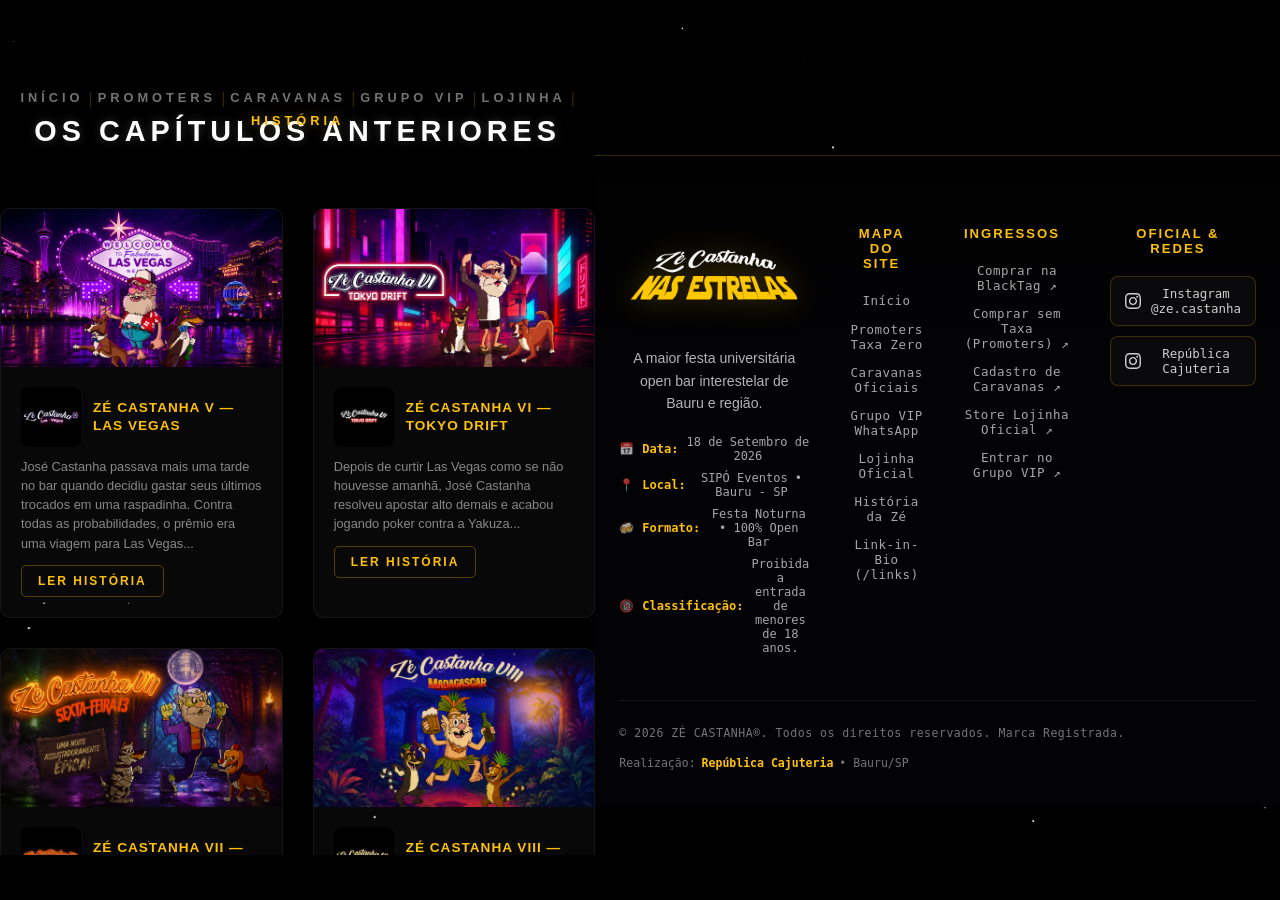
<file: historia/index.html>
<!DOCTYPE html>
<html lang="pt-BR">
<head>
    <meta charset="UTF-8">
    <meta name="viewport" content="width=device-width, initial-scale=1.0">
    <title>Zé Castanha - A Saga</title>
    <!-- Open Graph / WhatsApp Preview -->
    <meta property="og:title" content="Zé Castanha - A Saga">
    <meta property="og:description" content="Conheça a lenda e a história de todas as edições anteriores!">
    <meta property="og:image" content="https://zecastanha.com/assets/capa-blacktag.png">
    <meta property="og:url" content="https://zecastanha.com/historia">
    <meta property="og:type" content="website">
    <meta name="twitter:card" content="summary_large_image">
    <!-- Usa o mesmo CSS do projeto raiz -->
    <link rel="icon" type="image/png" href="../assets/favicon.png">
    <link rel="stylesheet" href="../style.css">
    <link rel="preconnect" href="https://fonts.googleapis.com">
    <link rel="preconnect" href="https://fonts.gstatic.com" crossorigin>
    <link href="https://fonts.googleapis.com/css2?family=Montserrat:wght@300;400;700;900&display=swap" rel="stylesheet">

    <!-- Google tag (gtag.js) -->
    <script async src="https://www.googletagmanager.com/gtag/js?id=G-5NX6RLXTT3"></script>
    <script>
      window.dataLayer = window.dataLayer || [];
      function gtag(){dataLayer.push(arguments);}
      gtag('js', new Date());

      gtag('config', 'G-5NX6RLXTT3');
    </script>

    <!-- Meta Pixel Code -->
    <script>
    !function(f,b,e,v,n,t,s)
    {if(f.fbq)return;n=f.fbq=function(){n.callMethod?
    n.callMethod.apply(n,arguments):n.queue.push(arguments)};
    if(!f._fbq)f._fbq=n;n.push=n;n.loaded=!0;n.version='2.0';
    n.queue=[];t=b.createElement(e);t.async=!0;
    t.src=v;s=b.getElementsByTagName(e)[0];
    s.parentNode.insertBefore(t,s)}(window, document,'script',
    'https://connect.facebook.net/en_US/fbevents.js');
    fbq('init', '9953934791370507');
    fbq('track', 'PageView');
    </script>
    <noscript><img height="1" width="1" style="display:none"
    src="https://www.facebook.com/tr?id=9953934791370507&ev=PageView&noscript=1"
    /></noscript>
    <!-- End Meta Pixel Code -->
</head>
<body>
    <canvas id="spaceCanvas"></canvas>

    <!-- Hamburger (Mobile) -->
    <button class="hamburger" id="hamburgerBtn" aria-label="Menu">
        <span class="hamburger-line"></span>
        <span class="hamburger-line"></span>
        <span class="hamburger-line"></span>
    </button>

    <!-- Mobile Menu Overlay -->
    <div class="mobile-menu" id="mobileMenu">
        <nav class="mobile-menu-nav">
            <a href="../" class="mobile-menu-link">INÍCIO</a>
            <a href="../promoters/" class="mobile-menu-link">PROMOTERS</a>
            <a href="../caravanas/" class="mobile-menu-link" onclick="closeMobileMenu()">CARAVANAS</a>
            <a href="../#vip" class="mobile-menu-link" onclick="closeMobileMenu()">GRUPO VIP</a>
            <a href="../lojinha/" class="mobile-menu-link">LOJINHA</a>
            <a href="./" class="mobile-menu-link active">HISTÓRIA</a>
            <a href="../links/" class="mobile-menu-link">LINKS</a>
        </nav>
    </div>

    <div id="uiContainer">
        <!-- O state-panel já aparece ativo na página de história -->
        <div class="state-panel active" style="opacity: 1; visibility: visible;">
            
            <!-- Menu de Navegação -->
            <nav class="premium-nav nav-desktop" style="padding-top: 20px; flex-wrap: wrap; gap: 5px;">
                <a href="../" class="nav-btn" style="text-decoration: none;">INÍCIO</a>
                <span class="nav-separator">|</span>
                <a href="../promoters/" class="nav-btn" style="text-decoration: none;">PROMOTERS</a>
                <span class="nav-separator">|</span>
                <a href="../caravanas/" class="nav-btn" style="text-decoration: none;">CARAVANAS</a>
                <span class="nav-separator">|</span>
                <a href="../#vip" class="nav-btn" style="text-decoration: none;">GRUPO VIP</a>
                <span class="nav-separator">|</span>
                <a href="../lojinha/" class="nav-btn" style="text-decoration: none;">LOJINHA</a>
                <span class="nav-separator">|</span>
                <a href="./" class="nav-btn active" style="text-decoration: none;">HISTÓRIA</a>
            </nav>

            <h2 class="history-title" style="margin-top: 40px;">OS CAPÍTULOS ANTERIORES</h2>
            
            <div class="history-grid">
                <!-- Edição: Las Vegas -->
                <article class="history-card" onclick="openModal('modal-lasvegas')">
                    <img src="../assets/las%20vegas.png" class="card-banner" style="object-fit: cover;" loading="lazy" alt="Banner">
                    <div class="card-content">
                        <div class="card-header">
                            <img src="../assets/ze%20las%20vegas%20logo%20png.png" class="card-logo" style="object-fit: contain; background-color: #000;" loading="lazy" alt="Logo">
                            <h3>ZÉ CASTANHA V — LAS VEGAS</h3>
                        </div>
                        <p class="card-lore">José Castanha passava mais uma tarde no bar quando decidiu gastar seus últimos trocados em uma raspadinha. Contra todas as probabilidades, o prêmio era uma viagem para Las Vegas...</p>
                        <button class="read-more-btn">LER HISTÓRIA</button>
                    </div>
                </article>

                <!-- Edição: Tokyo Drift -->
                <article class="history-card" onclick="openModal('modal-tokyodrift')">
                    <img src="../assets/tokyo%20drift.png" class="card-banner" style="object-fit: cover;" loading="lazy" alt="Banner">
                    <div class="card-content">
                        <div class="card-header">
                            <img src="../assets/ze%20las%20tokyo%20logo%20png.png" class="card-logo" style="object-fit: contain; background-color: #000;" loading="lazy" alt="Logo">
                            <h3>ZÉ CASTANHA VI — TOKYO DRIFT</h3>
                        </div>
                        <p class="card-lore">Depois de curtir Las Vegas como se não houvesse amanhã, José Castanha resolveu apostar alto demais e acabou jogando poker contra a Yakuza...</p>
                        <button class="read-more-btn">LER HISTÓRIA</button>
                    </div>
                </article>

                <!-- Edição: Sexta-Feira 13 -->
                <article class="history-card" onclick="openModal('modal-sexta13')">
                    <img src="../assets/sexta%20feira.png" class="card-banner" style="object-fit: cover;" loading="lazy" alt="Banner">
                    <div class="card-content">
                        <div class="card-header">
                            <img src="../assets/ze%20logo%20sexta%20feira%2013%20png.png" class="card-logo" style="object-fit: contain; background-color: #000;" loading="lazy" alt="Logo">
                            <h3>ZÉ CASTANHA VII — SEXTA-FEIRA 13</h3>
                        </div>
                        <p class="card-lore">Após escapar da confusão em Tokyo, José Castanha e os Dogs seguiram viagem sem rumo até chegarem à misteriosa Transilvânia...</p>
                        <button class="read-more-btn">LER HISTÓRIA</button>
                    </div>
                </article>

                <!-- Edição: Madagascar -->
                <article class="history-card" onclick="openModal('modal-madagascar')">
                    <img src="../assets/madagascar.png" class="card-banner" style="object-fit: cover;" loading="lazy" alt="Banner">
                    <div class="card-content">
                        <div class="card-header">
                            <img src="../assets/ze%20logo%20madagascar.png.png" class="card-logo" style="object-fit: contain; background-color: #000;" loading="lazy" alt="Logo">
                            <h3>ZÉ CASTANHA VIII — MADAGASCAR</h3>
                        </div>
                        <p class="card-lore">Depois de transformar um castelo assombrado da Transilvânia em festa, José Castanha resolveu descansar da única maneira que considerou confortável...</p>
                        <button class="read-more-btn">LER HISTÓRIA</button>
                    </div>
                </article>
            </div>
        </div>

        <!-- ====== FOOTER PROFISSIONAL ====== -->
        <footer class="site-footer" style="margin-top: 60px;">
            <div class="site-footer-inner">
                <!-- Brand Column -->
                <div class="footer-brand">
                    <img src="../assets/FUNDO%201%20PNG%20deitada.png" alt="Zé Castanha IX — Nas Estrelas" class="footer-logo-img">
                    <p class="footer-tagline">A maior festa universitária open bar interestelar de Bauru e região.</p>
                    <div class="footer-event-info">
                        <span class="footer-info-item">📅 <strong>Data:</strong> 18 de Setembro de 2026</span>
                        <span class="footer-info-item">📍 <strong>Local:</strong> SIPÓ Eventos • Bauru - SP</span>
                        <span class="footer-info-item">🍻 <strong>Formato:</strong> Festa Noturna • 100% Open Bar</span>
                        <span class="footer-info-item">🔞 <strong>Classificação:</strong> Proibida a entrada de menores de 18 anos.</span>
                    </div>
                </div>

                <!-- Coluna 2: Mapa do Site -->
                <div class="footer-col">
                    <h4 class="footer-col-title">MAPA DO SITE</h4>
                    <ul class="footer-nav-list">
                        <li><a href="../">Início</a></li>
                        <li><a href="../promoters/">Promoters Taxa Zero</a></li>
                        <li><a href="../caravanas/">Caravanas Oficiais</a></li>
                        <li><a href="../#vip">Grupo VIP WhatsApp</a></li>
                        <li><a href="../lojinha/">Lojinha Oficial</a></li>
                        <li><a href="./">História da Zé</a></li>
                        <li><a href="../links/">Link-in-Bio (/links)</a></li>
                    </ul>
                </div>

                <!-- Coluna 3: Ingressos & Acessos -->
                <div class="footer-col">
                    <h4 class="footer-col-title">INGRESSOS</h4>
                    <ul class="footer-nav-list">
                        <li><a href="https://blacktag.com.br/eventos/32653/ze-castanha-ix-nas-estrelas" target="_blank">Comprar na BlackTag ↗</a></li>
                        <li><a href="../promoters/">Comprar sem Taxa (Promoters) ↗</a></li>
                        <li><a href="../caravanas/">Cadastro de Caravanas ↗</a></li>
                        <li><a href="https://store.blacktag.com.br/lojinhaoficialzecastanha" target="_blank">Store Lojinha Oficial ↗</a></li>
                        <li><a href="../vip/">Entrar no Grupo VIP ↗</a></li>
                    </ul>
                </div>

                <!-- Coluna 4: Redes Sociais & Conexão -->
                <div class="footer-col">
                    <h4 class="footer-col-title">OFICIAL & REDES</h4>
                    <div class="footer-socials">
                        <a href="https://instagram.com/ze.castanha" target="_blank" class="footer-social-link">
                            <svg viewBox="0 0 24 24"><path d="M12 2.163c3.204 0 3.584.012 4.85.07 3.252.148 4.771 1.691 4.919 4.919.058 1.265.069 1.645.069 4.849 0 3.205-.012 3.584-.069 4.849-.149 3.225-1.664 4.771-4.919 4.919-1.266.058-1.644.07-4.85.07-3.204 0-3.584-.012-4.849-.07-3.26-.149-4.771-1.699-4.919-4.92-.058-1.265-.07-1.644-.07-4.849 0-3.204.013-3.583.07-4.849.149-3.227 1.664-4.771 4.919-4.919 1.266-.057 1.645-.069 4.849-.069zm0-2.163c-3.259 0-3.667.014-4.947.072-4.358.2-6.78 2.618-6.98 6.98-.059 1.281-.073 1.689-.073 4.948 0 3.259.014 3.668.072 4.948.2 4.358 2.618 6.78 6.98 6.98 1.281.058 1.689.072 4.948.072 3.259 0 3.668-.014 4.948-.072 4.354-.2 6.782-2.618 6.979-6.98.059-1.28.073-1.689.073-4.948 0-3.259-.014-3.667-.072-4.947-.196-4.354-2.617-6.78-6.979-6.98-1.281-.059-1.69-.073-4.949-.073zm0 5.838c-3.403 0-6.162 2.759-6.162 6.162s2.759 6.163 6.162 6.163 6.162-2.759 6.162-6.163c0-3.403-2.759-6.162-6.162-6.162zm0 10.162c-2.209 0-4-1.79-4-4 0-2.209 1.791-4 4-4s4 1.791 4 4c0 2.21-1.791 4-4 4zm6.406-11.845c-.796 0-1.441.645-1.441 1.44s.645 1.44 1.441 1.44c.795 0 1.439-.645 1.439-1.44s-.644-1.44-1.439-1.44z"/></svg>
                            Instagram @ze.castanha
                        </a>
                        <a href="https://instagram.com/repcajuteria" target="_blank" class="footer-social-link">
                            <svg viewBox="0 0 24 24"><path d="M12 2.163c3.204 0 3.584.012 4.85.07 3.252.148 4.771 1.691 4.919 4.919.058 1.265.069 1.645.069 4.849 0 3.205-.012 3.584-.069 4.849-.149 3.225-1.664 4.771-4.919 4.919-1.266.058-1.644.07-4.85.07-3.204 0-3.584-.012-4.849-.07-3.26-.149-4.771-1.699-4.919-4.92-.058-1.265-.07-1.644-.07-4.849 0-3.204.013-3.583.07-4.849.149-3.227 1.664-4.771 4.919-4.919 1.266-.057 1.645-.069 4.849-.069zm0-2.163c-3.259 0-3.667.014-4.947.072-4.358.2-6.78 2.618-6.98 6.98-.059 1.281-.073 1.689-.073 4.948 0 3.259.014 3.668.072 4.948.2 4.358 2.618 6.78 6.98 6.98 1.281.058 1.689.072 4.948.072 3.259 0 3.668-.014 4.948-.072 4.354-.2 6.782-2.618 6.979-6.98.059-1.28.073-1.689.073-4.948 0-3.259-.014-3.667-.072-4.947-.196-4.354-2.617-6.78-6.979-6.98-1.281-.059-1.69-.073-4.949-.073zm0 5.838c-3.403 0-6.162 2.759-6.162 6.162s2.759 6.163 6.162 6.163 6.162-2.759 6.162-6.163c0-3.403-2.759-6.162-6.162-6.162zm0 10.162c-2.209 0-4-1.79-4-4 0-2.209 1.791-4 4-4s4 1.791 4 4c0 2.21-1.791 4-4 4zm6.406-11.845c-.796 0-1.441.645-1.441 1.44s.645 1.44 1.441 1.44c.795 0 1.439-.645 1.439-1.44s-.644-1.44-1.439-1.44z"/></svg>
                            República Cajuteria
                        </a>
                    </div>
                </div>
            </div>

            <!-- Bottom Bar / Legal & Copyright -->
            <div class="footer-bottom">
                <p class="footer-copyright">© 2026 ZÉ CASTANHA®. Todos os direitos reservados. Marca Registrada.</p>
                <p class="footer-realizacao">Realização: <a href="https://instagram.com/repcajuteria" target="_blank">República Cajuteria</a> • Bauru/SP</p>
            </div>
        </footer>
    </div>

    <!-- MODAIS DE HISTÓRIA -->

    <!-- Modal: Las Vegas -->
    <div id="modal-lasvegas" class="story-modal hidden">
        <div class="modal-content">
            <button class="close-modal-btn" onclick="closeModal('modal-lasvegas')">×</button>
            <img src="../assets/las%20vegas.png" class="modal-banner" style="object-fit: cover;" loading="lazy" alt="Modal Banner">
            <div class="modal-body">
                <div class="card-header">
                    <img src="../assets/ze%20las%20vegas%20logo%20png.png" class="card-logo" style="object-fit: contain; background-color: #000;" loading="lazy" alt="Logo">
                    <h3>ZÉ CASTANHA V — LAS VEGAS</h3>
                </div>
                <div class="card-lore">
                    <p>José Castanha passava mais uma tarde no bar quando decidiu gastar seus últimos trocados em uma raspadinha. Contra todas as probabilidades, o prêmio era uma viagem para Las Vegas. Ao lado dos Dogs, o velho embarcou rumo à cidade dos cassinos e rapidamente se encantou pelas luzes, pelas apostas e pela falsa sensação de que estava ficando rico. Entre uma jogatina e outra, acabou entrando em uma partida de poker maior do que deveria e se viu cercado por gente muito mais perigosa do que imaginava. Mesmo sem entender direito como chegou naquela situação, José saiu de Las Vegas levando uma nova dívida, vários problemas e a certeza de que sua aventura estava apenas começando.</p>
                </div>
            </div>
        </div>
    </div>

    <!-- Modal: Tokyo Drift -->
    <div id="modal-tokyodrift" class="story-modal hidden">
        <div class="modal-content">
            <button class="close-modal-btn" onclick="closeModal('modal-tokyodrift')">×</button>
            <img src="../assets/tokyo%20drift.png" class="modal-banner" style="object-fit: cover;" loading="lazy" alt="Modal Banner">
            <div class="modal-body">
                <div class="card-header">
                    <img src="../assets/ze%20las%20tokyo%20logo%20png.png" class="card-logo" style="object-fit: contain; background-color: #000;" loading="lazy" alt="Logo">
                    <h3>ZÉ CASTANHA VI — TOKYO DRIFT</h3>
                </div>
                <div class="card-lore">
                    <p>Depois de curtir Las Vegas como se não houvesse amanhã, José Castanha resolveu apostar alto demais e acabou jogando poker contra a Yakuza. Como era de se esperar, o velho perdeu, criou uma dívida absurda e foi sequestrado, deixando para os Dogs a missão de resgatá-lo. Seguindo um bilhete misterioso, eles foram parar em Tokyo, onde a única saída era vencer um desafio nas ruas. Foi assim que o Fusca roxo do Zé virou máquina de fuga, derrapando entre luzes neon, perseguições e confusão. No fim, o velho escapou do jeito que sabia: sem entender nada, segurando uma garrafa e transformando o perigo em festa.</p>
                </div>
            </div>
        </div>
    </div>

    <!-- Modal: Sexta-Feira 13 -->
    <div id="modal-sexta13" class="story-modal hidden">
        <div class="modal-content">
            <button class="close-modal-btn" onclick="closeModal('modal-sexta13')">×</button>
            <img src="../assets/sexta%20feira.png" class="modal-banner" style="object-fit: cover;" loading="lazy" alt="Modal Banner">
            <div class="modal-body">
                <div class="card-header">
                    <img src="../assets/ze%20logo%20sexta%20feira%2013%20png.png" class="card-logo" style="object-fit: contain; background-color: #000;" loading="lazy" alt="Logo">
                    <h3>ZÉ CASTANHA VII — SEXTA-FEIRA 13</h3>
                </div>
                <div class="card-lore">
                    <p>Após escapar da confusão em Tokyo, José Castanha e os Dogs seguiram viagem sem rumo até chegarem à misteriosa Transilvânia. O que parecia apenas mais uma parada acabou levando o trio até um antigo castelo cercado por lendas, monstros e criaturas estranhas da noite. Enquanto qualquer pessoa normal teria ido embora imediatamente, José decidiu entrar para ver se tinha bebida. Entre vampiros, múmias, lobisomens e fantasmas, o velho acabou transformando o castelo em uma enorme pista de dança e se tornou a figura mais popular da festa. Quando a noite terminou, ninguém sabia explicar exatamente o que aconteceu, mas todos concordavam que aquela tinha sido a Sexta-Feira 13 mais animada da história.</p>
                </div>
            </div>
        </div>
    </div>

    <!-- Modal: Madagascar -->
    <div id="modal-madagascar" class="story-modal hidden">
        <div class="modal-content">
            <button class="close-modal-btn" onclick="closeModal('modal-madagascar')">×</button>
            <img src="../assets/madagascar.png" class="modal-banner" style="object-fit: cover;" loading="lazy" alt="Modal Banner">
            <div class="modal-body">
                <div class="card-header">
                    <img src="../assets/ze%20logo%20madagascar.png.png" class="card-logo" style="object-fit: contain; background-color: #000;" loading="lazy" alt="Logo">
                    <h3>ZÉ CASTANHA VIII — MADAGASCAR</h3>
                </div>
                <div class="card-lore">
                    <p>Depois de transformar um castelo assombrado da Transilvânia em festa, José Castanha resolveu descansar da única maneira que considerou confortável naquele momento: dormindo dentro de um caixão. O problema é que o caixão foi confundido com carga e acabou embarcado em um navio cargueiro rumo a Madagascar. Quando os Dogs perceberam o desaparecimento do velho, partiram em uma corrida desesperada para encontrá-lo. Dias depois, José acordou sem a menor ideia de onde estava, cercado por praias tropicais, árvores gigantes e animais exóticos. Em vez de procurar o caminho de casa, fez o que sempre fazia: abriu uma bebida, fez novos amigos e transformou a ilha inteira em uma grande festa.</p>
                </div>
            </div>
        </div>
    </div>

    <script src="script.js"></script>
</body>
</html>
</file>
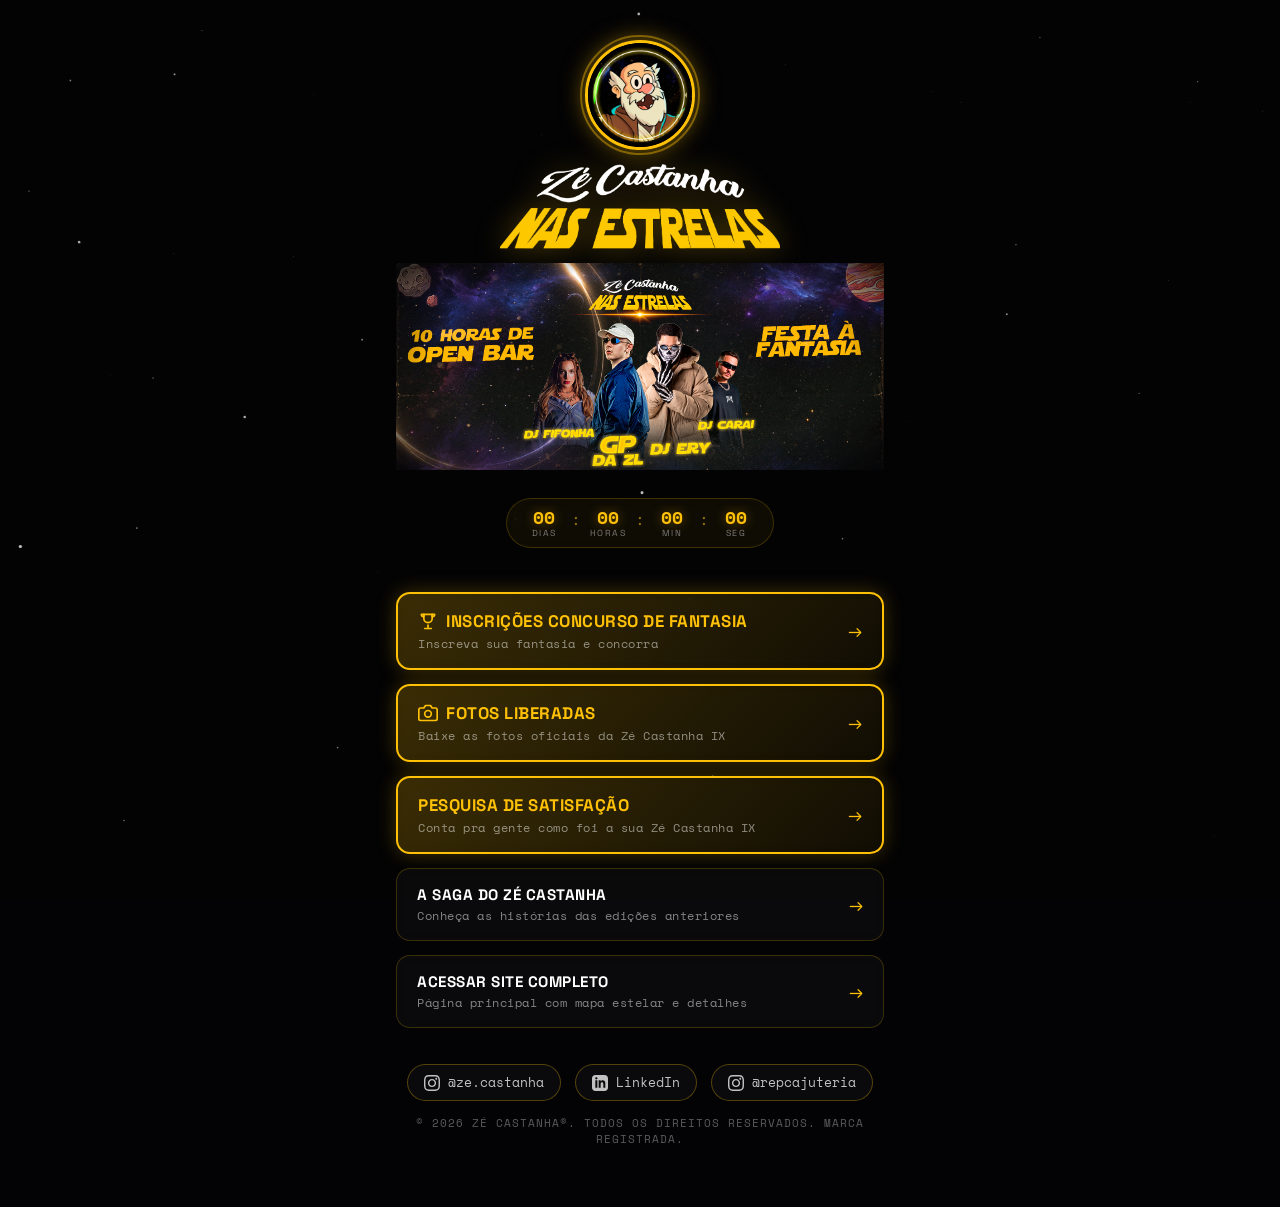
<file: links/index.html>
<!DOCTYPE html>
<html lang="pt-BR">
<head>
    <meta charset="UTF-8">
    <meta name="viewport" content="width=device-width, initial-scale=1.0">
    <title>Links Oficiais — Zé Castanha IX Nas Estrelas</title>
    
    <!-- Open Graph / WhatsApp / Instagram Preview -->
    <meta property="og:title" content="Zé Castanha IX — Nas Estrelas | Links Oficiais">
    <meta property="og:description" content="Ingressos, Promoters Taxa Zero, Caravanas, Lojinha e Grupo VIP. Que a Farra Esteja com Você!">
    <meta property="og:image" content="https://zecastanha.com/assets/capa-blacktag.png">
    <meta property="og:url" content="https://zecastanha.com/links">
    <meta property="og:type" content="website">
    <meta name="twitter:card" content="summary_large_image">

    <!-- Favicon -->
    <link rel="icon" type="image/png" href="../assets/favicon.png">

    <!-- Fontes -->
    <link rel="preconnect" href="https://fonts.googleapis.com">
    <link rel="preconnect" href="https://fonts.gstatic.com" crossorigin>
    <link href="https://fonts.googleapis.com/css2?family=Space+Grotesk:wght@300;400;500;600;700&family=Space+Mono:wght@400;700&display=swap" rel="stylesheet">
    <link rel="stylesheet" href="../style.css">

    <!-- Google tag (gtag.js) -->
    <script async src="https://www.googletagmanager.com/gtag/js?id=G-5NX6RLXTT3"></script>
    <script>
      window.dataLayer = window.dataLayer || [];
      function gtag(){dataLayer.push(arguments);}
      gtag('js', new Date());
      gtag('config', 'G-5NX6RLXTT3');
    </script>

    <!-- Meta Pixel Code -->
    <script>
    !function(f,b,e,v,n,t,s)
    {if(f.fbq)return;n=f.fbq=function(){n.callMethod?
    n.callMethod.apply(n,arguments):n.queue.push(arguments)};
    if(!f._fbq)f._fbq=n;n.push=n;n.loaded=!0;n.version='2.0';
    n.queue=[];t=b.createElement(e);t.async=!0;
    t.src=v;s=b.getElementsByTagName(e)[0];
    s.parentNode.insertBefore(t,s)}(window, document,'script',
    'https://connect.facebook.net/en_US/fbevents.js');
    fbq('init', '9953934791370507');
    fbq('track', 'PageView');
    </script>
    <noscript><img height="1" width="1" style="display:none"
    src="https://www.facebook.com/tr?id=9953934791370507&ev=PageView&noscript=1"
    /></noscript>
    <!-- End Meta Pixel Code -->

    <style>
        html, body {
            overflow-x: hidden;
            background: #030305;
        }

        .links-page {
            min-height: 100vh;
            position: relative;
            z-index: 1;
            display: flex;
            flex-direction: column;
            align-items: center;
            padding: 40px 16px 60px;
            width: 100%;
            max-width: 520px;
            margin: 0 auto;
            box-sizing: border-box;
        }

        /* Profile Header */
        .links-header {
            text-align: center;
            display: flex;
            flex-direction: column;
            align-items: center;
            margin-bottom: 24px;
            width: 100%;
        }

        .links-avatar-wrap {
            position: relative;
            width: 110px;
            height: 110px;
            margin-bottom: 4px;
        }

        .links-avatar {
            width: 100%;
            height: 100%;
            border-radius: 50%;
            object-fit: cover;
            border: 3px solid #FFC107;
            box-shadow: 0 0 25px rgba(255, 193, 7, 0.5);
            background: #000;
        }

        .links-avatar-pulse {
            position: absolute;
            top: -5px;
            left: -5px;
            right: -5px;
            bottom: -5px;
            border-radius: 50%;
            border: 2px solid rgba(255, 193, 7, 0.4);
            animation: avatarPulse 2.5s infinite ease-out;
            pointer-events: none;
        }

        @keyframes avatarPulse {
            0% { transform: scale(1); opacity: 0.8; }
            100% { transform: scale(1.2); opacity: 0; }
        }

        .links-logo-img {
            max-width: 280px;
            width: 100%;
            height: auto;
            margin-bottom: 4px;
            filter: drop-shadow(0 0 15px rgba(255, 193, 7, 0.3));
        }

        /* Banner (mesma capa/estilo da home) — aqui sem o espaçamento
           grande de topo que a hero section usa, já que não tem nav
           absoluta por cima. */
        .links-header .hero-banner {
            margin: 10px auto 18px;
        }

        /* Countdown */
        .links-countdown-wrap {
            margin-bottom: 20px;
            width: 100%;
            display: flex;
            justify-content: center;
        }

        /* Link Cards */
        .links-list {
            display: flex;
            flex-direction: column;
            gap: 14px;
            width: 100%;
        }

        .link-card {
            position: relative;
            display: flex;
            align-items: center;
            justify-content: space-between;
            padding: 16px 20px;
            background: rgba(255, 255, 255, 0.03);
            border: 1px solid rgba(255, 193, 7, 0.2);
            border-radius: 14px;
            text-decoration: none;
            color: #fff;
            transition: all 0.3s cubic-bezier(0.25, 0.46, 0.45, 0.94);
            backdrop-filter: blur(8px);
            overflow: hidden;
        }

        .link-card:hover {
            border-color: #FFC107;
            background: rgba(255, 193, 7, 0.08);
            transform: translateY(-3px);
            box-shadow: 0 0 25px rgba(255, 193, 7, 0.25);
        }

        .link-card:active {
            transform: translateY(0) scale(0.98);
        }

        .link-card-content {
            display: flex;
            flex-direction: column;
            gap: 3px;
            text-align: left;
        }

        .link-card-title {
            font-family: 'Space Grotesk', sans-serif;
            font-size: 0.95rem;
            font-weight: 700;
            letter-spacing: 0.5px;
            color: #fff;
            display: flex;
            align-items: center;
            gap: 8px;
        }

        .link-card-desc {
            font-family: 'Space Mono', monospace;
            font-size: 0.72rem;
            color: rgba(255, 255, 255, 0.5);
            letter-spacing: 0.5px;
        }

        .link-card-arrow {
            font-size: 1.1rem;
            color: #FFC107;
            transition: transform 0.3s ease;
        }

        .link-card:hover .link-card-arrow {
            transform: translateX(4px);
        }

        /* Card Destaque: Comprar Ingresso */
        .link-card.featured {
            background: linear-gradient(135deg, rgba(255, 193, 7, 0.22) 0%, rgba(255, 193, 7, 0.06) 100%);
            border: 2px solid #FFC107;
            box-shadow: 0 0 20px rgba(255, 193, 7, 0.25);
            animation: cardGlow 2.5s infinite alternate;
        }

        .link-card.featured .link-card-title {
            color: #FFC107;
            font-size: 1.05rem;
        }

        @keyframes cardGlow {
            0% { box-shadow: 0 0 15px rgba(255, 193, 7, 0.2); }
            100% { box-shadow: 0 0 30px rgba(255, 193, 7, 0.45); }
        }

        /* Card Taxa Zero */
        .link-card.taxa-zero {
            border-color: rgba(255, 193, 7, 0.4);
            background: rgba(255, 255, 255, 0.04);
        }

        .link-tag {
            font-size: 0.6rem;
            background: #FFC107;
            color: #000;
            padding: 2px 6px;
            border-radius: 4px;
            font-weight: 700;
            letter-spacing: 0.5px;
            margin-left: 4px;
        }

        /* Footer */
        .links-footer {
            margin-top: 36px;
            text-align: center;
            display: flex;
            flex-direction: column;
            align-items: center;
            gap: 14px;
        }

        .links-socials {
            display: flex;
            gap: 14px;
        }

        .links-social-btn {
            color: rgba(255, 255, 255, 0.75);
            text-decoration: none;
            font-family: 'Space Mono', monospace;
            font-size: 0.8rem;
            display: flex;
            align-items: center;
            gap: 8px;
            padding: 8px 16px;
            border-radius: 25px;
            border: 1px solid rgba(255, 193, 7, 0.3);
            background: rgba(255, 255, 255, 0.03);
            transition: all 0.3s;
        }

        .links-social-btn svg {
            width: 16px;
            height: 16px;
            fill: currentColor;
        }

        .links-social-btn:hover {
            color: #FFC107;
            border-color: #FFC107;
            background: rgba(255, 193, 7, 0.1);
            box-shadow: 0 0 15px rgba(255, 193, 7, 0.3);
        }

        .links-copy {
            font-family: 'Space Mono', monospace;
            font-size: 0.68rem;
            color: rgba(255, 255, 255, 0.35);
            letter-spacing: 1px;
        }
    </style>
</head>
<body>
    <canvas id="spaceCanvas"></canvas>

    <div class="links-page">
        <!-- Header / Perfil -->
        <header class="links-header">
            <div class="links-avatar-wrap">
                <img src="../assets/icone_ze_opt.png" alt="Zé Castanha" class="links-avatar">
                <div class="links-avatar-pulse"></div>
            </div>
            
            <!-- Logo oficial da festa -->
            <img src="../assets/logo-topo.png" alt="Zé Castanha Nas Estrelas" class="links-logo-img">

            <!-- Banner (capa BlackTag, mesmo estilo da home) -->
            <div class="hero-banner">
                <img src="../assets/capa-blacktag.png" alt="Zé Castanha IX Nas Estrelas — 18 de Setembro — 10 horas de open bar, festa à fantasia, DJ GP da ZL, DJ Ery, DJ Fifonha, DJ Carai — Sipó Eventos" class="hero-banner-img">
            </div>

            <!-- Contador Regressivo -->
            <div class="links-countdown-wrap">
                <div class="hero-countdown" id="heroCountdown">
                    <div class="countdown-unit">
                        <span class="countdown-val" id="cdDays">00</span>
                        <span class="countdown-tag">DIAS</span>
                    </div>
                    <span class="countdown-colon">:</span>
                    <div class="countdown-unit">
                        <span class="countdown-val" id="cdHours">00</span>
                        <span class="countdown-tag">HORAS</span>
                    </div>
                    <span class="countdown-colon">:</span>
                    <div class="countdown-unit">
                        <span class="countdown-val" id="cdMinutes">00</span>
                        <span class="countdown-tag">MIN</span>
                    </div>
                    <span class="countdown-colon">:</span>
                    <div class="countdown-unit">
                        <span class="countdown-val" id="cdSeconds">00</span>
                        <span class="countdown-tag">SEG</span>
                    </div>
                </div>
            </div>
        </header>

        <!-- Lista de Links -->
        <main class="links-list">

            <!-- Concurso de Fantasia -->
            <a href="https://forms.gle/7r23hGjPASDb7WpS8" target="_blank" class="link-card featured">
                <div class="link-card-content">
                    <span class="link-card-title">
                        <svg viewBox="0 0 24 24" width="20" height="20" fill="none" stroke="currentColor" stroke-width="2" stroke-linecap="round" stroke-linejoin="round"><path d="M8 21h8"></path><path d="M12 17v4"></path><path d="M7 4h10v5a5 5 0 0 1-10 0z"></path><path d="M5 4h2v3a3 3 0 0 1-3-3z"></path><path d="M19 4h-2v3a3 3 0 0 0 3-3z"></path></svg>
                        INSCRIÇÕES CONCURSO DE FANTASIA
                    </span>
                    <span class="link-card-desc">Inscreva sua fantasia e concorra</span>
                </div>
                <span class="link-card-arrow">→</span>
            </a>

            <!-- Fotos Liberadas -->
            <a href="https://drive.google.com/drive/folders/1M03fsDQoBJ14HuDWOHGcXSRiZsOKfMEJ" target="_blank" class="link-card featured">
                <div class="link-card-content">
                    <span class="link-card-title">
                        <svg viewBox="0 0 24 24" width="20" height="20" fill="none" stroke="currentColor" stroke-width="2" stroke-linecap="round" stroke-linejoin="round"><path d="M23 19a2 2 0 0 1-2 2H3a2 2 0 0 1-2-2V8a2 2 0 0 1 2-2h4l2-3h6l2 3h4a2 2 0 0 1 2 2z"></path><circle cx="12" cy="13" r="4"></circle></svg>
                        FOTOS LIBERADAS
                    </span>
                    <span class="link-card-desc">Baixe as fotos oficiais da Zé Castanha IX</span>
                </div>
                <span class="link-card-arrow">→</span>
            </a>

            <!-- 0. Pesquisa de Satisfação -->
            <a href="https://docs.google.com/forms/d/e/1FAIpQLSeIKcz5_KSv8PbtXJQ8ELuywoS_xk4rn3A-1LmFIRpVFVPB7w/viewform" target="_blank" class="link-card featured">
                <div class="link-card-content">
                    <span class="link-card-title">PESQUISA DE SATISFAÇÃO</span>
                    <span class="link-card-desc">Conta pra gente como foi a sua Zé Castanha IX</span>
                </div>
                <span class="link-card-arrow">→</span>
            </a>

            <!-- 6. História da Zé -->
            <a href="../historia/" class="link-card">
                <div class="link-card-content">
                    <span class="link-card-title">A SAGA DO ZÉ CASTANHA</span>
                    <span class="link-card-desc">Conheça as histórias das edições anteriores</span>
                </div>
                <span class="link-card-arrow">→</span>
            </a>

            <!-- 7. Site Completo -->
            <a href="../" class="link-card">
                <div class="link-card-content">
                    <span class="link-card-title">ACESSAR SITE COMPLETO</span>
                    <span class="link-card-desc">Página principal com mapa estelar e detalhes</span>
                </div>
                <span class="link-card-arrow">→</span>
            </a>

        </main>

        <!-- Footer -->
        <footer class="links-footer">
            <div class="links-socials" style="flex-wrap: wrap; justify-content: center;">
                <a href="https://instagram.com/ze.castanha" target="_blank" class="links-social-btn">
                    <svg viewBox="0 0 24 24"><path d="M12 2.163c3.204 0 3.584.012 4.85.07 3.252.148 4.771 1.691 4.919 4.919.058 1.265.069 1.645.069 4.849 0 3.205-.012 3.584-.069 4.849-.149 3.225-1.664 4.771-4.919 4.919-1.266.058-1.644.07-4.85.07-3.204 0-3.584-.012-4.849-.07-3.26-.149-4.771-1.699-4.919-4.92-.058-1.265-.07-1.644-.07-4.849 0-3.204.013-3.583.07-4.849.149-3.227 1.664-4.771 4.919-4.919 1.266-.057 1.645-.069 4.849-.069zm0-2.163c-3.259 0-3.667.014-4.947.072-4.358.2-6.78 2.618-6.98 6.98-.059 1.281-.073 1.689-.073 4.948 0 3.259.014 3.668.072 4.948.2 4.358 2.618 6.78 6.98 6.98 1.281.058 1.689.072 4.948.072 3.259 0 3.668-.014 4.948-.072 4.354-.2 6.782-2.618 6.979-6.98.059-1.28.073-1.689.073-4.948 0-3.259-.014-3.667-.072-4.947-.196-4.354-2.617-6.78-6.979-6.98-1.281-.059-1.69-.073-4.949-.073zm0 5.838c-3.403 0-6.162 2.759-6.162 6.162s2.759 6.163 6.162 6.163 6.162-2.759 6.162-6.163c0-3.403-2.759-6.162-6.162-6.162zm0 10.162c-2.209 0-4-1.79-4-4 0-2.209 1.791-4 4-4s4 1.791 4 4c0 2.21-1.791 4-4 4zm6.406-11.845c-.796 0-1.441.645-1.441 1.44s.645 1.44 1.441 1.44c.795 0 1.439-.645 1.439-1.44s-.644-1.44-1.439-1.44z"/></svg>
                    @ze.castanha
                </a>
                <a href="https://www.linkedin.com/feed/" target="_blank" class="links-social-btn">
                    <svg viewBox="0 0 24 24"><path d="M19 0h-14c-2.761 0-5 2.239-5 5v14c0 2.761 2.239 5 5 5h14c2.762 0 5-2.239 5-5v-14c0-2.761-2.238-5-5-5zm-11 19h-3v-11h3v11zm-1.5-12.268c-.966 0-1.75-.79-1.75-1.764s.784-1.764 1.75-1.764 1.75.79 1.75 1.764-.783 1.764-1.75 1.764zm13.5 12.268h-3v-5.604c0-3.368-4-3.113-4 0v5.604h-3v-11h3v1.765c1.396-2.586 7-2.777 7 2.476v6.759z"/></svg>
                    LinkedIn
                </a>
                <a href="https://instagram.com/repcajuteria" target="_blank" class="links-social-btn">
                    <svg viewBox="0 0 24 24"><path d="M12 2.163c3.204 0 3.584.012 4.85.07 3.252.148 4.771 1.691 4.919 4.919.058 1.265.069 1.645.069 4.849 0 3.205-.012 3.584-.069 4.849-.149 3.225-1.664 4.771-4.919 4.919-1.266.058-1.644.07-4.85.07-3.204 0-3.584-.012-4.849-.07-3.26-.149-4.771-1.699-4.919-4.92-.058-1.265-.07-1.644-.07-4.849 0-3.204.013-3.583.07-4.849.149-3.227 1.664-4.771 4.919-4.919 1.266-.057 1.645-.069 4.849-.069zm0-2.163c-3.259 0-3.667.014-4.947.072-4.358.2-6.78 2.618-6.98 6.98-.059 1.281-.073 1.689-.073 4.948 0 3.259.014 3.668.072 4.948.2 4.358 2.618 6.78 6.98 6.98 1.281.058 1.689.072 4.948.072 3.259 0 3.668-.014 4.948-.072 4.354-.2 6.782-2.618 6.979-6.98.059-1.28.073-1.689.073-4.948 0-3.259-.014-3.667-.072-4.947-.196-4.354-2.617-6.78-6.979-6.98-1.281-.059-1.69-.073-4.949-.073zm0 5.838c-3.403 0-6.162 2.759-6.162 6.162s2.759 6.163 6.162 6.163 6.162-2.759 6.162-6.163c0-3.403-2.759-6.162-6.162-6.162zm0 10.162c-2.209 0-4-1.79-4-4 0-2.209 1.791-4 4-4s4 1.791 4 4c0 2.21-1.791 4-4 4zm6.406-11.845c-.796 0-1.441.645-1.441 1.44s.645 1.44 1.441 1.44c.795 0 1.439-.645 1.439-1.44s-.644-1.44-1.439-1.44z"/></svg>
                    @repcajuteria
                </a>
            </div>
            <p class="links-copy">© 2026 ZÉ CASTANHA®. TODOS OS DIREITOS RESERVADOS. MARCA REGISTRADA.</p>
        </footer>
    </div>

    <script src="../script.js"></script>
</body>
</html>
</file>
<file: style.css>
/* ============================
   ZÉ CASTANHA NAS ESTRELAS
   Design System v2 — Seções Imersivas
   ============================ */

/* --- FONT FACE: Star Jedi --- */
@font-face {
    font-family: 'Star Jedi';
    src: url('https://cdn.jsdelivr.net/gh/caiobep/star-jedi-font/StarJedi-DGRW.ttf') format('truetype');
    font-weight: normal;
    font-style: normal;
    font-display: swap;
}

:root {
    --bg-color: #030305;
    --text-color: #ffffff;
    --gold: #FFC107;
    --gold-glow: rgba(255, 193, 7, 0.4);
    --gold-soft: #FFD54F;
    --blue: #4bd5ee;
    --blue-glow: rgba(75, 213, 238, 0.3);
    --red-alert: #ff4444;
    --font-main: 'Space Grotesk', sans-serif;
    --font-mono: 'Space Mono', monospace;
    --font-star: 'Star Jedi', sans-serif;
}

* {
    margin: 0;
    padding: 0;
    box-sizing: border-box;
}

html {
    scroll-behavior: smooth;
}

body {
    background-color: var(--bg-color);
    color: var(--text-color);
    font-family: var(--font-main);
    overflow-x: hidden;
}

/* --- CANVAS FUNDO FIXO --- */
#spaceCanvas {
    position: fixed;
    top: 0;
    left: 0;
    width: 100%;
    height: 100%;
    z-index: 0;
}

/* ============================
   HERO SECTION
   ============================ */
.hero-section {
    position: relative;
    z-index: 10;
    min-height: 100vh;
    display: flex;
    flex-direction: column;
    align-items: center;
    justify-content: center;
    gap: 10px;
    padding: 30px 20px;
}

/* --- NAVEGAÇÃO --- */
.premium-nav {
    position: absolute;
    top: 25px;
    left: 0;
    right: 0;
    display: flex;
    gap: 30px;
    justify-content: center;
    padding-bottom: 12px;
    z-index: 20;
}

.nav-btn {
    background: transparent;
    border: none;
    color: #fff;
    font-size: 0.8rem;
    font-weight: 600;
    letter-spacing: 4px;
    cursor: pointer;
    font-family: var(--font-main);
    transition: color 0.3s, text-shadow 0.3s;
    opacity: 0.45;
    text-transform: uppercase;
}

.nav-btn.active, .nav-btn:hover {
    color: var(--gold);
    opacity: 1;
    text-shadow: 0 0 12px var(--gold-glow);
}

.nav-separator {
    color: rgba(255, 193, 7, 0.2);
    font-size: 1rem;
    font-weight: 300;
    user-select: none;
}

/* --- HAMBURGER BUTTON --- */
.hamburger {
    display: none; /* Escondido no desktop */
    position: fixed;
    top: 20px;
    right: 20px;
    z-index: 1000;
    background: rgba(0, 0, 0, 0.6);
    border: 1px solid rgba(255, 193, 7, 0.25);
    border-radius: 8px;
    padding: 10px 9px;
    cursor: pointer;
    flex-direction: column;
    gap: 5px;
    backdrop-filter: blur(8px);
}

.hamburger-line {
    display: block;
    width: 22px;
    height: 2px;
    background: var(--gold);
    border-radius: 2px;
    transition: transform 0.3s, opacity 0.3s;
}

/* Animação X quando aberto */
.hamburger.open .hamburger-line:nth-child(1) {
    transform: translateY(7px) rotate(45deg);
}
.hamburger.open .hamburger-line:nth-child(2) {
    opacity: 0;
}
.hamburger.open .hamburger-line:nth-child(3) {
    transform: translateY(-7px) rotate(-45deg);
}

/* --- MOBILE MENU OVERLAY --- */
.mobile-menu {
    display: none; /* Escondido no desktop */
    position: fixed;
    top: 0;
    left: 0;
    width: 100%;
    height: 100%;
    background: rgba(3, 3, 5, 0.95);
    backdrop-filter: blur(15px);
    z-index: 999;
    justify-content: center;
    align-items: center;
    opacity: 0;
    visibility: hidden;
    transition: opacity 0.3s, visibility 0.3s;
}

.mobile-menu.open {
    opacity: 1;
    visibility: visible;
}

.mobile-menu-nav {
    display: flex;
    flex-direction: column;
    align-items: center;
    gap: 30px;
}

.mobile-menu-link {
    font-family: var(--font-main);
    font-size: 1.1rem;
    font-weight: 600;
    letter-spacing: 5px;
    color: rgba(255, 255, 255, 0.5);
    text-decoration: none;
    text-transform: uppercase;
    transition: color 0.3s, text-shadow 0.3s, transform 0.3s;
    padding: 8px 0;
}

.mobile-menu-link:hover,
.mobile-menu-link.active {
    color: var(--gold);
    text-shadow: 0 0 15px var(--gold-glow);
    transform: scale(1.05);
}

/* --- LOGO (canto superior esquerdo) --- */
.hero-logo-badge {
    position: absolute;
    top: 18px;
    left: 20px;
    z-index: 25;
    height: 34px;
    width: auto;
    filter: drop-shadow(0 0 10px rgba(255, 193, 7, 0.35));
}

/* --- BANNER PRINCIPAL (capa do evento) ---
   Sem card/borda: a imagem se funde no cenário via mask (fade radial nas
   bordas) em vez de ficar "flutuando" dentro de uma caixa. Proporção
   cinematográfica 2.35:1 — recorta o topo da arte (line-up/headline) e
   descarta a faixa de data/local de baixo, que já é redundante com o
   Save the Date logo abaixo. */
.hero-banner {
    position: relative;
    width: 100%;
    max-width: 980px;
    margin: 64px auto 0;
    animation: floatLogo 4s ease-in-out infinite;
}

.hero-banner-img {
    display: block;
    width: 100%;
    height: auto;
    aspect-ratio: 2.35 / 1;
    object-fit: cover;
    object-position: top;
    -webkit-mask-image: radial-gradient(ellipse 72% 78% at center, #000 60%, transparent 100%);
    mask-image: radial-gradient(ellipse 72% 78% at center, #000 60%, transparent 100%);
    filter: drop-shadow(0 0 50px rgba(255, 193, 7, 0.16));
}

@keyframes floatLogo {
    0%, 100% { transform: translateY(0); }
    50% { transform: translateY(-8px); }
}

/* --- HERO DATE --- */
.hero-date {
    display: flex;
    flex-direction: column;
    align-items: center;
    gap: 6px;
    margin-top: 15px;
}

.hero-date-label {
    font-size: 0.6rem;
    letter-spacing: 6px;
    color: rgba(255,255,255,0.3);
    text-transform: uppercase;
    font-weight: 500;
}

.hero-date-value {
    font-size: 1.6rem;
    font-weight: 700;
    letter-spacing: 5px;
    color: var(--gold);
    text-shadow: 0 0 20px var(--gold-glow);
}

/* --- HERO COUNTDOWN --- */
.hero-countdown {
    display: flex;
    align-items: center;
    justify-content: center;
    gap: 8px;
    margin-top: 10px;
    padding: 8px 18px;
    background: rgba(255, 193, 7, 0.05);
    border: 1px solid rgba(255, 193, 7, 0.2);
    border-radius: 30px;
    backdrop-filter: blur(8px);
}

.countdown-unit {
    display: flex;
    flex-direction: column;
    align-items: center;
    min-width: 38px;
}

.countdown-val {
    font-family: 'Space Mono', monospace;
    font-size: 1.15rem;
    font-weight: 700;
    color: var(--gold);
    text-shadow: 0 0 12px var(--gold-glow);
    line-height: 1.1;
}

.countdown-tag {
    font-size: 0.55rem;
    letter-spacing: 1.5px;
    color: rgba(255, 255, 255, 0.45);
    text-transform: uppercase;
}

.countdown-colon {
    font-family: 'Space Mono', monospace;
    font-size: 1rem;
    color: var(--gold);
    opacity: 0.6;
    margin-bottom: 8px;
    animation: blinkColon 1s infinite;
}

@keyframes blinkColon {
    0%, 100% { opacity: 0.8; }
    50% { opacity: 0.2; }
}

/* --- SCROLL INDICATOR --- */
.scroll-indicator {
    position: absolute;
    bottom: 30px;
    animation: bounceDown 2s ease-in-out infinite;
}

.scroll-indicator span {
    font-size: 1.4rem;
    color: rgba(255,255,255,0.25);
}

@keyframes bounceDown {
    0%, 100% { transform: translateY(0); opacity: 0.3; }
    50% { transform: translateY(8px); opacity: 0.7; }
}

/* ============================
   SEÇÕES IMERSIVAS (Shared)
   ============================ */
.section-vip,
.section-caravanas {
    position: relative;
    z-index: 10;
    min-height: 80vh;
    display: flex;
    align-items: center;
    justify-content: center;
    padding: 60px 30px;
}

.section-vip {
    border-top: 1px solid rgba(255, 193, 7, 0.08);
}

.section-caravanas {
    border-top: 1px solid rgba(75, 213, 238, 0.08);
}

.section-inner {
    max-width: 1100px;
    width: 100%;
}

/* --- LAYOUT DAS SEÇÕES (Desktop: 2 colunas / Mobile: linear) --- */
.section-layout {
    display: grid;
    grid-template-columns: 1fr 1fr;
    grid-template-rows: auto auto;
    grid-template-areas:
        "text-top visual"
        "text-bottom visual";
    gap: 20px 60px;
    align-items: center;
}

.section-layout.layout-reverse {
    grid-template-areas:
        "visual text-top"
        "visual text-bottom";
}

.section-text-top {
    grid-area: text-top;
    display: flex;
    flex-direction: column;
    gap: 12px;
    align-self: end;
}

.section-text-bottom {
    grid-area: text-bottom;
    display: flex;
    flex-direction: column;
    gap: 14px;
    align-self: start;
}

.section-visual {
    grid-area: visual;
}

.section-tag {
    font-family: var(--font-mono);
    font-size: 0.7rem;
    letter-spacing: 2px;
    color: var(--gold);
    opacity: 0.6;
    text-transform: uppercase;
}

.section-title {
    font-family: var(--font-star);
    font-size: 2.4rem;
    color: var(--gold);
    line-height: 1.15;
    text-shadow: 0 0 25px var(--gold-glow), 0 0 50px rgba(255, 193, 7, 0.15);
}

.section-subtitle {
    font-size: 1.1rem;
    font-weight: 600;
    color: #fff;
    line-height: 1.4;
}

.section-body {
    font-size: 0.95rem;
    color: rgba(255,255,255,0.55);
    line-height: 1.7;
    max-width: 420px;
}

.section-quote {
    font-style: italic;
    font-size: 0.9rem;
    color: var(--blue);
    margin-top: 8px;
    text-shadow: 0 0 10px var(--blue-glow);
    letter-spacing: 1px;
}

/* --- CTA BUTTONS --- */
.cta-btn {
    display: inline-flex;
    align-items: center;
    gap: 10px;
    padding: 16px 32px;
    border-radius: 8px;
    text-decoration: none;
    font-family: var(--font-main);
    font-weight: 700;
    font-size: 0.9rem;
    letter-spacing: 2px;
    text-transform: uppercase;
    transition: transform 0.2s, box-shadow 0.2s;
    position: relative;
    overflow: hidden;
    width: fit-content;
    margin-top: 6px;
}

.cta-gold {
    background: var(--gold);
    color: #000;
    box-shadow: 0 0 20px var(--gold-glow), 0 4px 15px rgba(0,0,0,0.3);
}

.cta-gold::before {
    content: '';
    position: absolute;
    top: -50%;
    left: -50%;
    width: 200%;
    height: 200%;
    background: linear-gradient(45deg, transparent 30%, rgba(255,255,255,0.12) 50%, transparent 70%);
    animation: btnShine 3s ease-in-out infinite;
}

@keyframes btnShine {
    0% { transform: translateX(-100%) rotate(45deg); }
    100% { transform: translateX(100%) rotate(45deg); }
}

.cta-btn:hover {
    transform: scale(1.04);
    box-shadow: 0 0 35px var(--gold-glow), 0 6px 20px rgba(0,0,0,0.4);
}

/* Botão outline (compre no site) */
.cta-outline {
    background: transparent;
    color: var(--gold);
    border: 2px solid var(--gold);
    box-shadow: 0 0 15px var(--gold-glow);
}

.cta-outline::before {
    display: none;
}

.cta-outline:hover {
    background: rgba(255, 193, 7, 0.1);
    box-shadow: 0 0 30px var(--gold-glow);
}

/* Grupo de CTAs no Hero */
.hero-cta-group {
    display: flex;
    gap: 16px;
    margin-top: 30px;
    flex-wrap: wrap;
    justify-content: center;
}

/* Seção centralizada */
.section-center {
    text-align: center;
    display: flex;
    flex-direction: column;
    align-items: center;
    gap: 14px;
}

/* Seção Promoters na Home */
.section-promoters {
    border-top: 1px solid rgba(255, 193, 7, 0.08);
}

/* ============================
   PÁGINA PROMOTERS
   ============================ */
.promoters-page {
    position: relative;
    z-index: 2;
    max-width: 1200px;
    margin: 0 auto;
    padding: 0 30px 80px;
}

.promoters-hero {
    text-align: center;
    padding: 30px 0 50px;
    display: flex;
    flex-direction: column;
    align-items: center;
    gap: 10px;
}

.promoters-hero .section-body {
    max-width: 680px;
}

/* Filtro e Busca de Promoters */
.promoters-filter-wrap {
    width: 100%;
    max-width: 700px;
    margin: 0 auto 30px;
    display: flex;
    flex-direction: column;
    align-items: center;
    gap: 16px;
}

.promoter-search-box {
    position: relative;
    width: 100%;
    max-width: 440px;
}

.promoter-search-box .search-icon {
    position: absolute;
    left: 18px;
    top: 50%;
    transform: translateY(-50%);
    width: 18px;
    height: 18px;
    stroke: #FFC107;
    stroke-width: 2.5;
    fill: none;
    pointer-events: none;
    opacity: 0.9;
    z-index: 2;
}

.promoter-search-input {
    width: 100%;
    padding: 12px 18px 12px 48px;
    background: rgba(255, 255, 255, 0.04);
    border: 1px solid rgba(255, 193, 7, 0.3);
    border-radius: 30px;
    color: #fff;
    font-family: var(--font-main);
    font-size: 0.95rem;
    outline: none;
    transition: all 0.3s ease;
    box-sizing: border-box;
}

.promoter-search-input:focus {
    border-color: var(--gold);
    box-shadow: 0 0 22px rgba(255, 193, 7, 0.4);
    background: rgba(255, 255, 255, 0.08);
}

.promoter-search-input::placeholder {
    color: rgba(255, 255, 255, 0.4);
}

.city-filter-chips {
    display: flex;
    flex-wrap: wrap;
    justify-content: center;
    gap: 8px;
    padding: 0 10px;
}

.city-chip {
    background: rgba(255, 255, 255, 0.03);
    border: 1px solid rgba(255, 193, 7, 0.2);
    border-radius: 20px;
    padding: 6px 14px;
    color: rgba(255, 255, 255, 0.75);
    font-family: 'Space Mono', monospace;
    font-size: 0.75rem;
    letter-spacing: 1px;
    cursor: pointer;
    transition: all 0.25s ease;
    text-transform: uppercase;
}

.city-chip:hover {
    border-color: var(--gold);
    color: #fff;
    background: rgba(255, 193, 7, 0.1);
}

.city-chip.active {
    background: var(--gold);
    color: #000;
    font-weight: 700;
    border-color: var(--gold);
    box-shadow: 0 0 12px rgba(255, 193, 7, 0.5);
}

.promoter-card.hidden-filter {
    display: none !important;
}

/* Grid de cards */
.promoters-grid {
    display: grid;
    grid-template-columns: repeat(4, 1fr);
    gap: 20px;
}

/* Card do promoter */
.promoter-card {
    background: rgba(255, 255, 255, 0.03);
    border: 1px solid rgba(255, 193, 7, 0.1);
    border-radius: 14px;
    padding: 24px 18px;
    display: flex;
    flex-direction: column;
    align-items: center;
    gap: 14px;
    text-align: center;
    transition: border-color 0.3s, box-shadow 0.3s, transform 0.3s;
}

.promoter-card:hover {
    border-color: rgba(255, 193, 7, 0.3);
    box-shadow: 0 0 25px var(--gold-glow);
    transform: translateY(-4px);
}

/* Foto circular */
.promoter-photo {
    width: 80px;
    height: 80px;
    border-radius: 50%;
    object-fit: cover;
    border: 2px solid var(--gold);
    box-shadow: 0 0 12px var(--gold-glow);
}

.promoter-info {
    display: flex;
    flex-direction: column;
    gap: 4px;
}

.promoter-name {
    font-family: var(--font-main);
    font-size: 0.95rem;
    font-weight: 700;
    color: #fff;
    letter-spacing: 0.5px;
}

.promoter-city {
    font-family: var(--font-mono);
    font-size: 0.7rem;
    color: rgba(255, 255, 255, 0.45);
    letter-spacing: 1px;
}

/* Botão WhatsApp do promoter */
.promoter-btn {
    display: inline-flex;
    align-items: center;
    justify-content: center;
    gap: 6px;
    width: 100%;
    padding: 12px 16px;
    background: var(--gold);
    color: #000;
    font-family: var(--font-main);
    font-weight: 700;
    font-size: 0.72rem;
    letter-spacing: 1.5px;
    text-transform: uppercase;
    text-decoration: none;
    border-radius: 8px;
    transition: transform 0.2s, box-shadow 0.2s;
    box-shadow: 0 0 15px var(--gold-glow);
    margin-top: auto;
}

.promoter-btn:hover {
    transform: scale(1.04);
    box-shadow: 0 0 30px var(--gold-glow);
}

/* Footer dos promoters */
.promoters-footer {
    text-align: center;
    padding: 50px 0 0;
    display: flex;
    flex-direction: column;
    align-items: center;
    gap: 16px;
}


/* ============================
   RADAR (Seção VIP)
   ============================ */
.radar-container {
    position: relative;
    width: 320px;
    height: 320px;
    margin: 0 auto;
}

.radar-ring {
    position: absolute;
    border-radius: 50%;
    border: 1px solid rgba(255, 193, 7, 0.12);
    top: 50%;
    left: 50%;
    transform: translate(-50%, -50%);
}

.ring-1 { width: 100%; height: 100%; }
.ring-2 { width: 66%; height: 66%; }
.ring-3 { width: 33%; height: 33%; }

.radar-center {
    position: absolute;
    top: 50%;
    left: 50%;
    width: 8px;
    height: 8px;
    background: var(--gold);
    border-radius: 50%;
    transform: translate(-50%, -50%);
    box-shadow: 0 0 12px var(--gold);
}

.radar-sweep {
    position: absolute;
    top: 50%;
    left: 50%;
    width: 50%;
    height: 2px;
    background: linear-gradient(90deg, var(--gold), transparent);
    transform-origin: left center;
    animation: radarSweep 4s linear infinite;
    opacity: 0.6;
}

@keyframes radarSweep {
    0% { transform: rotate(0deg); }
    100% { transform: rotate(360deg); }
}

.radar-blip {
    position: absolute;
    width: 6px;
    height: 6px;
    background: var(--gold);
    border-radius: 50%;
    animation: blipPulse 2s ease-in-out infinite;
}

.blip-1 { top: 25%; left: 60%; animation-delay: 0s; }
.blip-2 { top: 55%; left: 75%; animation-delay: 0.7s; }
.blip-3 { top: 35%; left: 30%; animation-delay: 1.4s; }

@keyframes blipPulse {
    0%, 100% { opacity: 0.2; box-shadow: 0 0 4px var(--gold); transform: scale(1); }
    50% { opacity: 1; box-shadow: 0 0 12px var(--gold); transform: scale(1.5); }
}

/* Terminal label */
.terminal-label {
    position: absolute;
    bottom: -30px;
    left: 50%;
    transform: translateX(-50%);
    font-family: var(--font-mono);
    font-size: 0.65rem;
    letter-spacing: 3px;
    color: var(--gold);
    opacity: 0.5;
    animation: terminalBlink 1.5s step-end infinite;
    white-space: nowrap;
}

@keyframes terminalBlink {
    0%, 100% { opacity: 0.5; }
    50% { opacity: 0; }
}

/* HUD Lines */
.hud-lines {
    display: flex;
    flex-direction: column;
    gap: 60px;
    position: absolute;
    top: 50%;
    left: 0;
    right: 0;
    transform: translateY(-50%);
    pointer-events: none;
    z-index: -1;
}

.hud-line {
    height: 1px;
    background: linear-gradient(90deg, transparent 0%, rgba(255,193,7,0.06) 30%, rgba(255,193,7,0.06) 70%, transparent 100%);
}

.section-visual {
    position: relative;
    display: flex;
    align-items: center;
    justify-content: center;
    min-height: 350px;
}

/* ============================
   STARMAP (Seção Caravanas)
   ============================ */
.starmap-container {
    position: relative;
    width: 350px;
    height: 350px;
    margin: 0 auto;
}

.starmap-routes {
    position: absolute;
    top: 0;
    left: 0;
    width: 100%;
    height: 100%;
}

.route-line {
    stroke: var(--blue);
    stroke-width: 1;
    stroke-dasharray: 6, 8;
    opacity: 0.3;
    animation: routeDash 2s linear infinite;
}

.route-1 { animation-delay: 0s; }
.route-2 { animation-delay: 0.3s; }
.route-3 { animation-delay: 0.6s; }
.route-4 { animation-delay: 0.9s; }
.route-5 { animation-delay: 1.2s; }
.route-6 { animation-delay: 1.5s; }

@keyframes routeDash {
    0% { stroke-dashoffset: 0; }
    100% { stroke-dashoffset: -28; }
}

/* Centro do mapa (Bauru) */
.starmap-center {
    position: absolute;
    top: 50%;
    left: 50%;
    transform: translate(-50%, -50%);
    width: 16px;
    height: 16px;
    z-index: 5;
    display: flex;
    align-items: center;
    justify-content: center;
}

.starmap-center::before {
    content: '';
    width: 10px;
    height: 10px;
    background: var(--gold);
    border-radius: 50%;
    box-shadow: 0 0 15px var(--gold), 0 0 30px var(--gold-glow);
}

.starmap-center-pulse {
    position: absolute;
    width: 40px;
    height: 40px;
    border: 1px solid var(--gold);
    border-radius: 50%;
    animation: centerPulse 2s ease-out infinite;
}

@keyframes centerPulse {
    0% { transform: scale(0.5); opacity: 0.6; }
    100% { transform: scale(2); opacity: 0; }
}

.starmap-center-label {
    position: absolute;
    top: 22px;
    font-family: var(--font-mono);
    font-size: 0.55rem;
    letter-spacing: 3px;
    color: var(--gold);
    white-space: nowrap;
}

/* Planetas/Cidades */
.starmap-planet {
    position: absolute;
    width: 8px;
    height: 8px;
    background: var(--blue);
    border-radius: 50%;
    box-shadow: 0 0 6px var(--blue);
    z-index: 3;
}

.starmap-planet span {
    position: absolute;
    top: -16px;
    left: 50%;
    transform: translateX(-50%);
    font-family: var(--font-mono);
    font-size: 0.5rem;
    color: var(--blue);
    letter-spacing: 1px;
    white-space: nowrap;
    opacity: 0.7;
}

.planet-1 { top: 12%; left: 18%; }
.planet-2 { top: 18%; left: 80%; }
.planet-3 { top: 60%; left: 10%; }
.planet-4 { top: 73%; left: 72%; }
.planet-5 { top: 85%; left: 35%; }
.planet-6 { top: 43%; left: 78%; }

/* Nebula glow (fundo galáctico) */
.starmap-nebula {
    position: absolute;
    top: 50%;
    left: 50%;
    transform: translate(-50%, -50%);
    width: 280px;
    height: 280px;
    border-radius: 50%;
    background: radial-gradient(
        ellipse at center,
        rgba(75, 213, 238, 0.06) 0%,
        rgba(255, 193, 7, 0.03) 40%,
        transparent 70%
    );
    filter: blur(20px);
    pointer-events: none;
}

/* Grid galáctica */
.starmap-grid {
    position: absolute;
    top: 0;
    left: 0;
    width: 100%;
    height: 100%;
    background-image:
        linear-gradient(rgba(75, 213, 238, 0.04) 1px, transparent 1px),
        linear-gradient(90deg, rgba(75, 213, 238, 0.04) 1px, transparent 1px);
    background-size: 50px 50px;
    border-radius: 8px;
    pointer-events: none;
}

/* Poeira estelar */
.starmap-dust {
    position: absolute;
    width: 2px;
    height: 2px;
    background: rgba(255, 255, 255, 0.5);
    border-radius: 50%;
    animation: dustTwinkle 3s ease-in-out infinite;
}

.dust-1 { top: 8%; left: 45%; animation-delay: 0s; }
.dust-2 { top: 30%; left: 55%; animation-delay: 0.5s; }
.dust-3 { top: 52%; left: 35%; animation-delay: 1s; }
.dust-4 { top: 20%; left: 70%; animation-delay: 1.5s; }
.dust-5 { top: 75%; left: 55%; animation-delay: 0.3s; }
.dust-6 { top: 40%; left: 15%; animation-delay: 0.8s; }
.dust-7 { top: 90%; left: 65%; animation-delay: 1.3s; }
.dust-8 { top: 65%; left: 90%; animation-delay: 1.8s; }

@keyframes dustTwinkle {
    0%, 100% { opacity: 0.2; transform: scale(1); }
    50% { opacity: 0.8; transform: scale(1.5); }
}

/* Segundo pulso do centro */
.starmap-center-pulse.pulse-2 {
    animation-delay: 1s;
}

/* ============================
   LOJINHA (Seção Home)
   ============================ */
.section-lojinha {
    padding: 80px 0;
}

.lojinha-float-img {
    max-width: 280px;
    width: 100%;
    filter: drop-shadow(0 0 30px rgba(255, 193, 7, 0.25));
    animation: lojinhaFloat 3s ease-in-out infinite;
}

@keyframes lojinhaFloat {
    0%, 100% { transform: translateY(0); }
    50% { transform: translateY(-15px); }
}

.lojinha-list {
    list-style: none;
    padding: 0;
    margin: 0 0 30px 0;
    display: flex;
    flex-direction: column;
    gap: 8px;
}

.lojinha-list li {
    font-family: 'Space Mono', monospace;
    font-size: 0.85rem;
    color: rgba(255, 255, 255, 0.7);
    letter-spacing: 2px;
    text-transform: uppercase;
    padding-left: 20px;
    position: relative;
}

.lojinha-list li::before {
    content: '';
    position: absolute;
    left: 0;
    top: 50%;
    transform: translateY(-50%);
    width: 8px;
    height: 8px;
    background: #FFC107;
    border-radius: 50%;
    box-shadow: 0 0 8px rgba(255, 193, 7, 0.5);
}

/* ============================
   TEASERS (Promoters / Lojinha / História)
   ============================ */
.section-teaser {
    position: relative;
    z-index: 2;
    padding: 60px 24px;
}

.teaser-inner {
    max-width: 640px;
    margin: 0 auto;
    text-align: center;
    display: flex;
    flex-direction: column;
    align-items: center;
    gap: 12px;
}

.teaser-inner .cta-btn {
    margin-top: 10px;
}

.teaser-avatars {
    display: flex;
    align-items: center;
    justify-content: center;
    margin: 10px 0;
}

.teaser-avatar {
    width: 56px;
    height: 56px;
    border-radius: 50%;
    object-fit: cover;
    border: 2px solid var(--bg-color);
    box-shadow: 0 0 10px var(--gold-glow);
    margin-left: -14px;
}

.teaser-avatar:first-child {
    margin-left: 0;
}

.teaser-avatar-more {
    width: 56px;
    height: 56px;
    border-radius: 50%;
    display: flex;
    align-items: center;
    justify-content: center;
    background: rgba(255, 193, 7, 0.12);
    border: 2px solid var(--bg-color);
    color: var(--gold);
    font-family: var(--font-mono);
    font-size: 0.75rem;
    font-weight: 700;
    margin-left: -14px;
}

.teaser-products {
    display: flex;
    align-items: center;
    justify-content: center;
    gap: 14px;
    margin: 10px 0;
    flex-wrap: wrap;
}

.teaser-product {
    width: 74px;
    height: 74px;
    object-fit: contain;
    background: rgba(255, 255, 255, 0.04);
    border: 1px solid rgba(255, 193, 7, 0.15);
    border-radius: 12px;
    padding: 8px;
}

/* ============================
   CTA FIXO (sticky)
   ============================ */
.sticky-cta {
    position: fixed;
    left: 0;
    right: 0;
    bottom: -100px;
    z-index: 200;
    padding: 12px 16px calc(12px + env(safe-area-inset-bottom));
    background: linear-gradient(to top, rgba(3, 3, 5, 0.97), rgba(3, 3, 5, 0.85));
    backdrop-filter: blur(10px);
    border-top: 1px solid rgba(255, 193, 7, 0.2);
    transition: bottom 0.35s ease;
}

.sticky-cta.visible {
    bottom: 0;
}

.sticky-cta .cta-btn {
    display: flex;
    max-width: 480px;
    margin: 0 auto;
}

/* ============================
   RESPONSIVE
   ============================ */
/* Promoters grid: tablet */
@media (max-width: 1000px) {
    .promoters-grid {
        grid-template-columns: repeat(3, 1fr);
    }
}

@media (max-width: 700px) {
    .promoters-grid {
        grid-template-columns: repeat(2, 1fr);
        gap: 14px;
    }
    .promoters-page {
        padding: 0 16px 60px;
    }
    .promoter-search-input {
        padding: 11px 16px 11px 42px;
        font-size: 0.9rem;
    }
    .city-chip {
        padding: 5px 11px;
        font-size: 0.7rem;
        letter-spacing: 0.5px;
    }
}

@media (max-width: 450px) {
    .promoters-grid {
        grid-template-columns: 1fr;
    }
    .promoter-card {
        flex-direction: row;
        text-align: left;
        gap: 14px;
        padding: 16px;
        flex-wrap: wrap;
    }
    .promoter-photo {
        width: 60px;
        height: 60px;
    }
    .promoter-info {
        flex: 1;
    }
    .promoter-btn {
        width: 100%;
    }
}

@media (max-width: 850px) {
    /* Esconde nav desktop, mostra hamburger */
    .nav-desktop {
        display: none;
    }
    .hamburger {
        display: flex;
    }
    .mobile-menu {
        display: flex;
    }

    .section-layout,
    .section-layout.layout-reverse {
        grid-template-columns: 1fr;
        grid-template-areas:
            "text-top"
            "visual"
            "text-bottom";
        gap: 25px;
        text-align: center;
    }

    .section-text-top,
    .section-text-bottom {
        align-items: center;
    }

    .section-body {
        max-width: 100%;
    }

    .section-title {
        font-size: 2rem;
    }

    .section-vip,
    .section-caravanas {
        min-height: auto;
        padding: 50px 20px;
    }

    .radar-container {
        width: 230px;
        height: 230px;
    }

    .starmap-container {
        width: 260px;
        height: 260px;
    }

    .hero-banner {
        margin-top: 56px;
    }

    .hero-logo-badge {
        height: 26px;
        top: 14px;
        left: 14px;
    }

    .hero-date-value {
        font-size: 1.3rem;
    }

    .premium-nav {
        gap: 20px;
    }

    .nav-btn {
        font-size: 0.7rem;
        letter-spacing: 3px;
    }

    .cta-btn {
        width: 100%;
        justify-content: center;
    }

    .hero-cta-group {
        flex-direction: column;
        width: 100%;
        padding: 0 20px;
    }

    .hud-lines {
        display: none;
    }
}

@media (max-width: 400px) {
    .section-title {
        font-size: 1.5rem;
    }
    
    .cta-btn {
        font-size: 0.78rem;
        padding: 14px 20px;
    }

    .radar-container {
        width: 200px;
        height: 200px;
    }

    .starmap-container {
        width: 220px;
        height: 220px;
    }

    .hero-banner {
        margin-top: 50px;
    }

    .hero-logo-badge {
        height: 22px;
    }

    .hero-section {
        padding: 20px 15px;
    }

    .section-subtitle {
        font-size: 1rem;
    }

    .section-body {
        font-size: 0.85rem;
    }
}

/* ============================
   CLASSES LEGADO (História page)
   ============================ */

.star-wars-intro {
    font-size: 2rem;
    color: #4bd5ee;
    font-weight: 300;
    letter-spacing: 2px;
    margin-bottom: 40px;
    opacity: 0;
    animation: fadeInIntro 2s ease-in forwards;
    text-align: left;
}

@keyframes fadeInIntro {
    0% { opacity: 0; }
    100% { opacity: 1; }
}

.primary-btn {
    background: var(--gold);
    color: #0A0A0A;
    border: none;
    padding: 15px 40px;
    font-size: 1.2rem;
    font-weight: 700;
    letter-spacing: 5px;
    cursor: pointer;
    text-transform: uppercase;
    transition: all 0.3s ease;
    border-radius: 4px;
    font-family: var(--font-main);
    box-shadow: 0 0 15px rgba(255,255,255,0.1);
}

.primary-btn:hover {
    background: #FFE066;
    box-shadow: 0 0 25px rgba(255, 193, 7, 0.6);
    transform: scale(1.05);
}

.save-the-date {
    margin-bottom: 30px;
    padding-bottom: 30px;
    border-bottom: 1px solid rgba(255,255,255,0.2);
    width: 80%;
}

.save-the-date h3 {
    font-size: 1rem;
    font-weight: 400;
    letter-spacing: 5px;
    color: #aaa;
    margin-bottom: 10px;
}

.save-the-date .date {
    font-size: 1.8rem;
    font-weight: 700;
    letter-spacing: 3px;
    color: var(--gold);
    text-shadow: 0 0 15px var(--gold-glow);
}

.closing-phrase {
    font-size: 1.1rem;
    font-weight: 300;
    letter-spacing: 2px;
    color: #ccc;
    font-style: italic;
    margin-top: 20px;
}

/* --- História page state panel (legado) --- */
.state-panel {
    position: relative;
    width: 90%;
    max-width: 1000px;
    max-height: 90vh;
    overflow-y: auto;
    opacity: 0;
    visibility: hidden;
    transition: opacity 1.5s ease, visibility 1.5s;
    display: flex;
    flex-direction: column;
    align-items: center;
    gap: 30px;
    margin: 0 auto;
    padding: 30px 0;
}

.state-panel::-webkit-scrollbar {
    width: 0px;
}

.state-panel.active {
    opacity: 1;
    visibility: visible;
}

.state-panel.hidden {
    opacity: 0;
    visibility: hidden;
    pointer-events: none;
}

/* --- uiContainer for historia page --- */
#uiContainer {
    position: relative;
    z-index: 10;
    width: 100%;
    min-height: 100vh;
    display: flex;
    justify-content: center;
    align-items: center;
    text-align: center;
}

/* --- HISTÓRIA (A SAGA) --- */
.view {
    width: 100%;
    transition: opacity 0.5s ease;
    display: none;
    flex-direction: column;
    align-items: center;
}

.view.active {
    display: flex;
    animation: fadeInIntro 0.5s forwards;
}

.history-title {
    font-size: 1.8rem;
    color: #fff;
    letter-spacing: 5px;
    margin-bottom: 30px;
    text-shadow: 0 0 10px rgba(255,255,255,0.2);
}

.history-grid {
    display: grid;
    grid-template-columns: 1fr 1fr;
    gap: 30px;
    width: 100%;
    text-align: left;
}

.history-card {
    background: rgba(255, 255, 255, 0.03);
    border: 1px solid rgba(255,255,255,0.05);
    border-radius: 10px;
    overflow: hidden;
    cursor: pointer;
    transition: transform 0.3s, box-shadow 0.3s;
}

.history-card:hover {
    transform: translateY(-5px);
    box-shadow: 0 10px 30px rgba(0,0,0,0.5);
}

.card-banner {
    width: 100%;
    aspect-ratio: 16 / 9;
    object-fit: cover;
    display: block;
}

.card-body {
    padding: 20px;
}

.card-body .logo {
    width: 100%;
    aspect-ratio: 4 / 3;
    object-fit: contain;
    background: #000;
    border-radius: 8px;
    display: block;
}

.card-body h3 {
    font-size: 1rem;
    color: var(--gold);
    letter-spacing: 2px;
    margin: 10px 0 5px;
}

.card-body p {
    font-size: 0.8rem;
    color: #888;
    line-height: 1.4;
}

/* Historia card classes */
.card-content {
    padding: 20px;
}

.card-header {
    display: flex;
    align-items: center;
    gap: 12px;
    margin-bottom: 10px;
}

.card-logo {
    width: 60px;
    height: 60px;
    object-fit: contain;
    background: #000;
    border-radius: 8px;
    flex-shrink: 0;
}

.card-header h3 {
    font-size: 0.85rem;
    color: var(--gold);
    letter-spacing: 1px;
    line-height: 1.3;
}

.card-lore {
    font-size: 0.8rem;
    color: #888;
    line-height: 1.5;
    margin-bottom: 12px;
}

.read-more-btn {
    background: transparent;
    border: 1px solid rgba(255, 193, 7, 0.3);
    color: var(--gold);
    font-family: var(--font-main);
    font-size: 0.75rem;
    font-weight: 600;
    letter-spacing: 2px;
    padding: 8px 16px;
    border-radius: 5px;
    cursor: pointer;
    transition: background 0.3s, color 0.3s;
    text-transform: uppercase;
}

.read-more-btn:hover {
    background: var(--gold);
    color: #000;
}

/* --- MODAIS --- */
.story-modal {
    position: fixed;
    top: 0;
    left: 0;
    width: 100%;
    height: 100%;
    background: rgba(0, 0, 0, 0.85);
    z-index: 1000;
    display: flex;
    align-items: center;
    justify-content: center;
    opacity: 0;
    transition: opacity 0.3s ease;
}

.story-modal.active {
    opacity: 1;
}

.story-modal.hidden {
    display: none;
}

.modal-content {
    background: #0d0d0d;
    border: 1px solid rgba(255,193,7,0.3);
    border-radius: 10px;
    width: 90%;
    max-width: 800px;
    max-height: 90vh;
    overflow-y: auto;
    position: relative;
    box-shadow: 0 0 40px rgba(0, 0, 0, 0.8);
    transform: translateY(20px);
    transition: transform 0.3s;
}

.story-modal.active .modal-content {
    transform: translateY(0);
}

.close-modal-btn {
    position: sticky;
    top: 15px;
    margin-left: auto;
    margin-right: 15px;
    margin-top: 15px;
    margin-bottom: -55px;
    background: #000;
    border: 1px solid #fff;
    border-radius: 50%;
    width: 40px;
    height: 40px;
    display: flex;
    align-items: center;
    justify-content: center;
    color: #fff;
    font-size: 1.5rem;
    cursor: pointer;
    z-index: 100;
    opacity: 1;
    transition: opacity 0.3s, color 0.3s;
    line-height: 1;
}

.close-modal-btn:hover {
    color: var(--gold);
}

.modal-banner {
    width: 100%;
    aspect-ratio: 16 / 9;
    background: #111;
    display: flex;
    align-items: center;
    justify-content: center;
    color: #555;
    font-size: 1rem;
    object-fit: cover;
    border-radius: 10px 10px 0 0;
}

.modal-body {
    padding: 30px;
}

.modal-body h2 {
    font-size: 1.5rem;
    color: var(--gold);
    margin-bottom: 15px;
    letter-spacing: 3px;
}

.modal-body p {
    font-size: 0.95rem;
    line-height: 1.8;
    color: #ccc;
    margin-bottom: 15px;
}

/* --- RESPONSIVE LEGADO --- */
@media (max-width: 768px) {
    .history-grid {
        grid-template-columns: 1fr;
    }
}

/* ============================
   SEÇÃO DE PATROCINADORES
   ============================ */
.section-sponsors {
    position: relative;
    z-index: 10;
    width: 100%;
    background: linear-gradient(180deg, rgba(3, 3, 5, 0.2) 0%, rgba(3, 3, 5, 0.8) 50%, rgba(3, 3, 5, 0.95) 100%);
    border-top: 1px solid rgba(255, 193, 7, 0.15);
    padding: 70px 20px 50px;
    box-sizing: border-box;
    text-align: center;
}

.sponsors-container {
    max-width: 1100px;
    margin: 0 auto;
    display: flex;
    flex-direction: column;
    gap: 45px;
    align-items: center;
}

.sponsors-group {
    width: 100%;
    display: flex;
    flex-direction: column;
    align-items: center;
}

.sponsors-tag {
    font-family: 'Space Mono', monospace;
    font-size: 0.75rem;
    color: var(--gold);
    letter-spacing: 3px;
    margin-bottom: 8px;
    opacity: 0.85;
}

/* Master */
.sponsors-title.master-title {
    font-family: 'Star Jedi', 'Space Grotesk', sans-serif;
    font-size: 2.2rem;
    color: var(--gold);
    text-shadow: 0 0 25px rgba(255, 193, 7, 0.5);
    letter-spacing: 3px;
    margin: 0 0 24px;
    text-transform: lowercase;
}

.sponsors-grid.master-grid {
    display: flex;
    flex-wrap: wrap;
    justify-content: center;
    gap: 20px;
    width: 100%;
}

.sponsor-card.master-card {
    background: linear-gradient(135deg, rgba(255, 193, 7, 0.12) 0%, rgba(255, 193, 7, 0.03) 100%);
    border: 2px solid rgba(255, 193, 7, 0.45);
    border-radius: 14px;
    padding: 22px 38px;
    min-width: 200px;
    display: flex;
    align-items: center;
    justify-content: center;
    box-shadow: 0 0 25px rgba(255, 193, 7, 0.12);
    backdrop-filter: blur(8px);
    transition: all 0.35s cubic-bezier(0.25, 0.46, 0.45, 0.94);
}

.sponsor-card.master-card:hover {
    border-color: var(--gold);
    transform: translateY(-4px) scale(1.03);
    box-shadow: 0 0 35px rgba(255, 193, 7, 0.35);
    background: linear-gradient(135deg, rgba(255, 193, 7, 0.2) 0%, rgba(255, 193, 7, 0.06) 100%);
}

.sponsor-logo-img {
    height: 44px;
    width: auto;
    max-width: 160px;
    object-fit: contain;
    filter: drop-shadow(0 0 10px rgba(255, 255, 255, 0.25));
    transition: filter 0.3s;
}

/* Sem card/borda ao redor da logo — a marca aparece "solta" no cenário */
.sponsor-card.master-card.has-logo {
    background: none;
    border: none;
    padding: 0;
    min-width: 0;
    box-shadow: none;
    backdrop-filter: none;
}

.sponsor-card.master-card.has-logo:hover {
    background: none;
    border: none;
    box-shadow: none;
    transform: translateY(-4px) scale(1.06);
}

.sponsor-card.master-card.has-logo .sponsor-logo-img {
    height: 90px;
    max-width: 240px;
}

@media (max-width: 700px) {
    .sponsor-card.master-card.has-logo .sponsor-logo-img {
        height: 60px;
        max-width: 160px;
    }
}

.sponsor-card.master-card:hover .sponsor-logo-img {
    filter: drop-shadow(0 0 16px rgba(255, 255, 255, 0.45));
}

.sponsor-card.master-card .sponsor-name {
    font-family: 'Space Grotesk', sans-serif;
    font-weight: 700;
    font-size: 1.3rem;
    letter-spacing: 2.5px;
    color: #FFFFFF;
    text-shadow: 0 0 15px rgba(255, 255, 255, 0.4);
    text-transform: uppercase;
}

/* Patrocinadores (Menor, Star Jedi Branco - Sem Card) */
.sponsors-title.official-title {
    font-family: 'Star Jedi', 'Space Grotesk', sans-serif;
    font-size: 1.45rem;
    color: #FFFFFF;
    text-shadow: 0 0 18px rgba(255, 255, 255, 0.45);
    letter-spacing: 2px;
    margin: 0 0 16px;
    text-transform: lowercase;
}

.sponsors-list.official-list {
    display: flex;
    flex-wrap: wrap;
    align-items: center;
    justify-content: center;
    gap: 15px 25px;
    width: 100%;
}

.sponsor-text-item {
    font-family: 'Space Grotesk', sans-serif;
    font-weight: 600;
    font-size: 1.15rem;
    letter-spacing: 2px;
    color: rgba(255, 255, 255, 0.85);
    text-transform: uppercase;
    transition: all 0.3s ease;
}

.sponsor-text-item:hover {
    color: #FFFFFF;
    text-shadow: 0 0 12px rgba(255, 255, 255, 0.6);
}

.sponsor-sep {
    color: rgba(255, 255, 255, 0.25);
    font-size: 0.9rem;
}

/* Parceiros (Hierarquia Mais Suave e Discreta) */
.partners-title {
    font-family: 'Space Mono', monospace;
    font-size: 0.8rem;
    font-weight: 700;
    letter-spacing: 3px;
    color: rgba(255, 255, 255, 0.5);
    text-transform: uppercase;
    margin: 0 0 12px;
}

.partners-list {
    display: flex;
    flex-wrap: wrap;
    align-items: center;
    justify-content: center;
    gap: 12px 20px;
    width: 100%;
}

.partner-text-item {
    font-family: 'Space Grotesk', sans-serif;
    font-weight: 500;
    font-size: 0.95rem;
    letter-spacing: 1.5px;
    color: rgba(255, 255, 255, 0.7);
    text-transform: uppercase;
    transition: all 0.3s ease;
}

.partner-text-item:hover {
    color: #FFFFFF;
    text-shadow: 0 0 10px rgba(255, 255, 255, 0.5);
}

.partner-sep {
    color: rgba(255, 255, 255, 0.2);
    font-size: 0.8rem;
}

/* Parceiro de Mídia (Normal - Sem Card) */
.media-title {
    font-family: 'Space Mono', monospace;
    font-size: 0.8rem;
    font-weight: 700;
    letter-spacing: 3px;
    color: rgba(255, 255, 255, 0.5);
    text-transform: uppercase;
    margin: 0 0 12px;
}

.media-text-name {
    font-family: 'Space Grotesk', sans-serif;
    font-weight: 700;
    font-size: 1.15rem;
    letter-spacing: 2.5px;
    color: #FFFFFF;
    text-transform: uppercase;
    text-shadow: 0 0 12px rgba(255, 255, 255, 0.35);
    transition: all 0.3s ease;
}

.media-text-name:hover {
    color: var(--gold);
    text-shadow: 0 0 15px var(--gold-glow);
}

/* Responsivo */
@media (max-width: 768px) {
    .sponsors-title.master-title {
        font-size: 1.7rem;
    }
    .sponsors-title.official-title {
        font-size: 1.25rem;
    }
    .sponsor-card.master-card {
        padding: 18px 26px;
        min-width: 150px;
    }
    .sponsor-card.master-card .sponsor-name {
        font-size: 1.1rem;
    }
    .sponsor-logo-img {
        height: 34px;
    }
    .sponsor-card.official-card {
        padding: 12px 22px;
        min-width: 130px;
    }
    .sponsor-card.official-card .sponsor-name {
        font-size: 0.95rem;
    }
}

/* ============================
   RODAPÉ PROFISSIONAL (SITE FOOTER)
   ============================ */
.site-footer {
    position: relative;
    z-index: 10;
    width: 100%;
    background: linear-gradient(180deg, rgba(3, 3, 5, 0.4) 0%, rgba(3, 3, 5, 0.95) 30%, #030305 100%);
    border-top: 1px solid rgba(255, 193, 7, 0.2);
    padding: 70px 24px 35px;
    box-sizing: border-box;
    backdrop-filter: blur(10px);
    margin-top: auto;
}

.site-footer-inner {
    max-width: 1200px;
    margin: 0 auto;
    display: grid;
    grid-template-columns: 2fr 1fr 1.1fr 1.2fr;
    gap: 40px;
}

.footer-brand {
    display: flex;
    flex-direction: column;
    gap: 14px;
}

.footer-logo-img {
    max-width: 220px;
    width: 100%;
    height: auto;
    filter: drop-shadow(0 0 15px rgba(255, 193, 7, 0.3));
}

.footer-tagline {
    font-family: var(--font-main);
    font-size: 0.88rem;
    color: rgba(255, 255, 255, 0.7);
    line-height: 1.6;
    max-width: 340px;
}

.footer-event-info {
    display: flex;
    flex-direction: column;
    gap: 8px;
    margin-top: 6px;
}

.footer-info-item {
    font-family: 'Space Mono', monospace;
    font-size: 0.75rem;
    color: rgba(255, 255, 255, 0.65);
    display: flex;
    align-items: center;
    gap: 8px;
}

.footer-info-item strong {
    color: var(--gold);
}

.footer-col {
    display: flex;
    flex-direction: column;
}

.footer-col-title {
    font-family: var(--font-main);
    font-size: 0.82rem;
    font-weight: 700;
    letter-spacing: 2px;
    color: var(--gold);
    text-transform: uppercase;
    margin-bottom: 20px;
    display: flex;
    align-items: center;
    gap: 10px;
}

.footer-col-title::after {
    content: '';
    flex: 1;
    height: 1px;
    background: rgba(255, 193, 7, 0.2);
}

.footer-nav-list {
    list-style: none;
    padding: 0;
    margin: 0;
    display: flex;
    flex-direction: column;
    gap: 11px;
}

.footer-nav-list a {
    color: rgba(255, 255, 255, 0.65);
    text-decoration: none;
    font-family: 'Space Mono', monospace;
    font-size: 0.78rem;
    letter-spacing: 0.5px;
    transition: all 0.25s ease;
    display: inline-flex;
    align-items: center;
    gap: 6px;
}

.footer-nav-list a:hover {
    color: var(--gold);
    transform: translateX(4px);
    text-shadow: 0 0 10px var(--gold-glow);
}

.footer-socials {
    display: flex;
    flex-direction: column;
    gap: 10px;
}

.footer-social-link {
    display: inline-flex;
    align-items: center;
    gap: 10px;
    padding: 9px 14px;
    background: rgba(255, 255, 255, 0.03);
    border: 1px solid rgba(255, 193, 7, 0.2);
    border-radius: 8px;
    color: rgba(255, 255, 255, 0.8);
    text-decoration: none;
    font-family: 'Space Mono', monospace;
    font-size: 0.78rem;
    transition: all 0.3s ease;
}

.footer-social-link svg {
    width: 16px;
    height: 16px;
    fill: currentColor;
    flex-shrink: 0;
}

.footer-social-link:hover {
    border-color: var(--gold);
    color: var(--gold);
    background: rgba(255, 193, 7, 0.08);
    box-shadow: 0 0 15px rgba(255, 193, 7, 0.25);
    transform: translateY(-2px);
}

/* Bottom Bar */
.footer-bottom {
    max-width: 1200px;
    margin: 45px auto 0;
    padding-top: 25px;
    border-top: 1px solid rgba(255, 255, 255, 0.08);
    display: flex;
    justify-content: space-between;
    align-items: center;
    flex-wrap: wrap;
    gap: 16px;
}

.footer-copyright {
    font-family: 'Space Mono', monospace;
    font-size: 0.72rem;
    color: rgba(255, 255, 255, 0.45);
    letter-spacing: 0.5px;
    margin: 0;
}

.footer-realizacao {
    font-family: 'Space Mono', monospace;
    font-size: 0.72rem;
    color: rgba(255, 255, 255, 0.45);
    display: flex;
    align-items: center;
    gap: 6px;
    margin: 0;
}

.footer-realizacao a {
    color: var(--gold);
    text-decoration: none;
    font-weight: 700;
}

.footer-realizacao a:hover {
    text-decoration: underline;
}

/* Responsive Footer */
@media (max-width: 950px) {
    .site-footer-inner {
        grid-template-columns: 1fr 1fr;
        gap: 35px;
    }
    .footer-brand {
        grid-column: span 2;
    }
}

@media (max-width: 580px) {
    .site-footer {
        padding: 50px 16px 25px;
    }
    .site-footer-inner {
        grid-template-columns: 1fr;
        gap: 30px;
    }
    .footer-brand {
        grid-column: span 1;
    }
    .footer-bottom {
        flex-direction: column;
        text-align: center;
        gap: 12px;
    }
}
</file>
